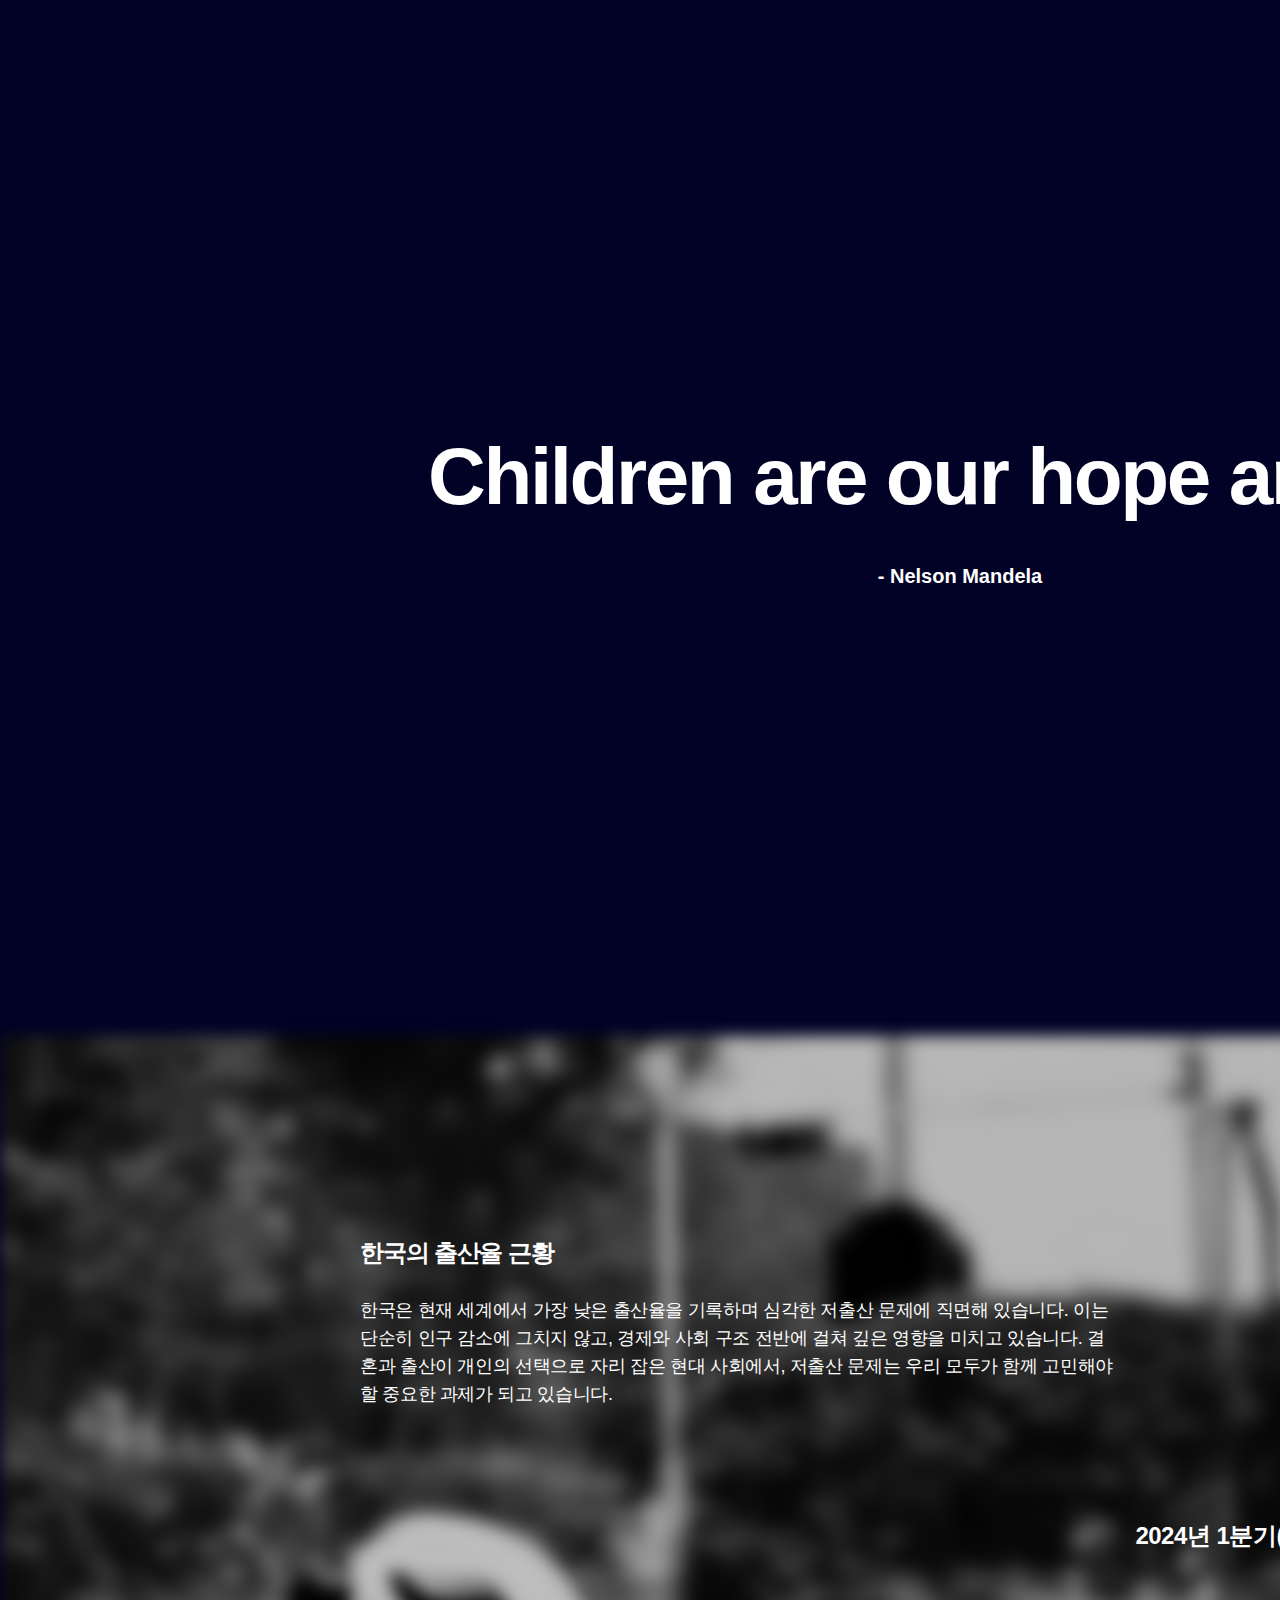
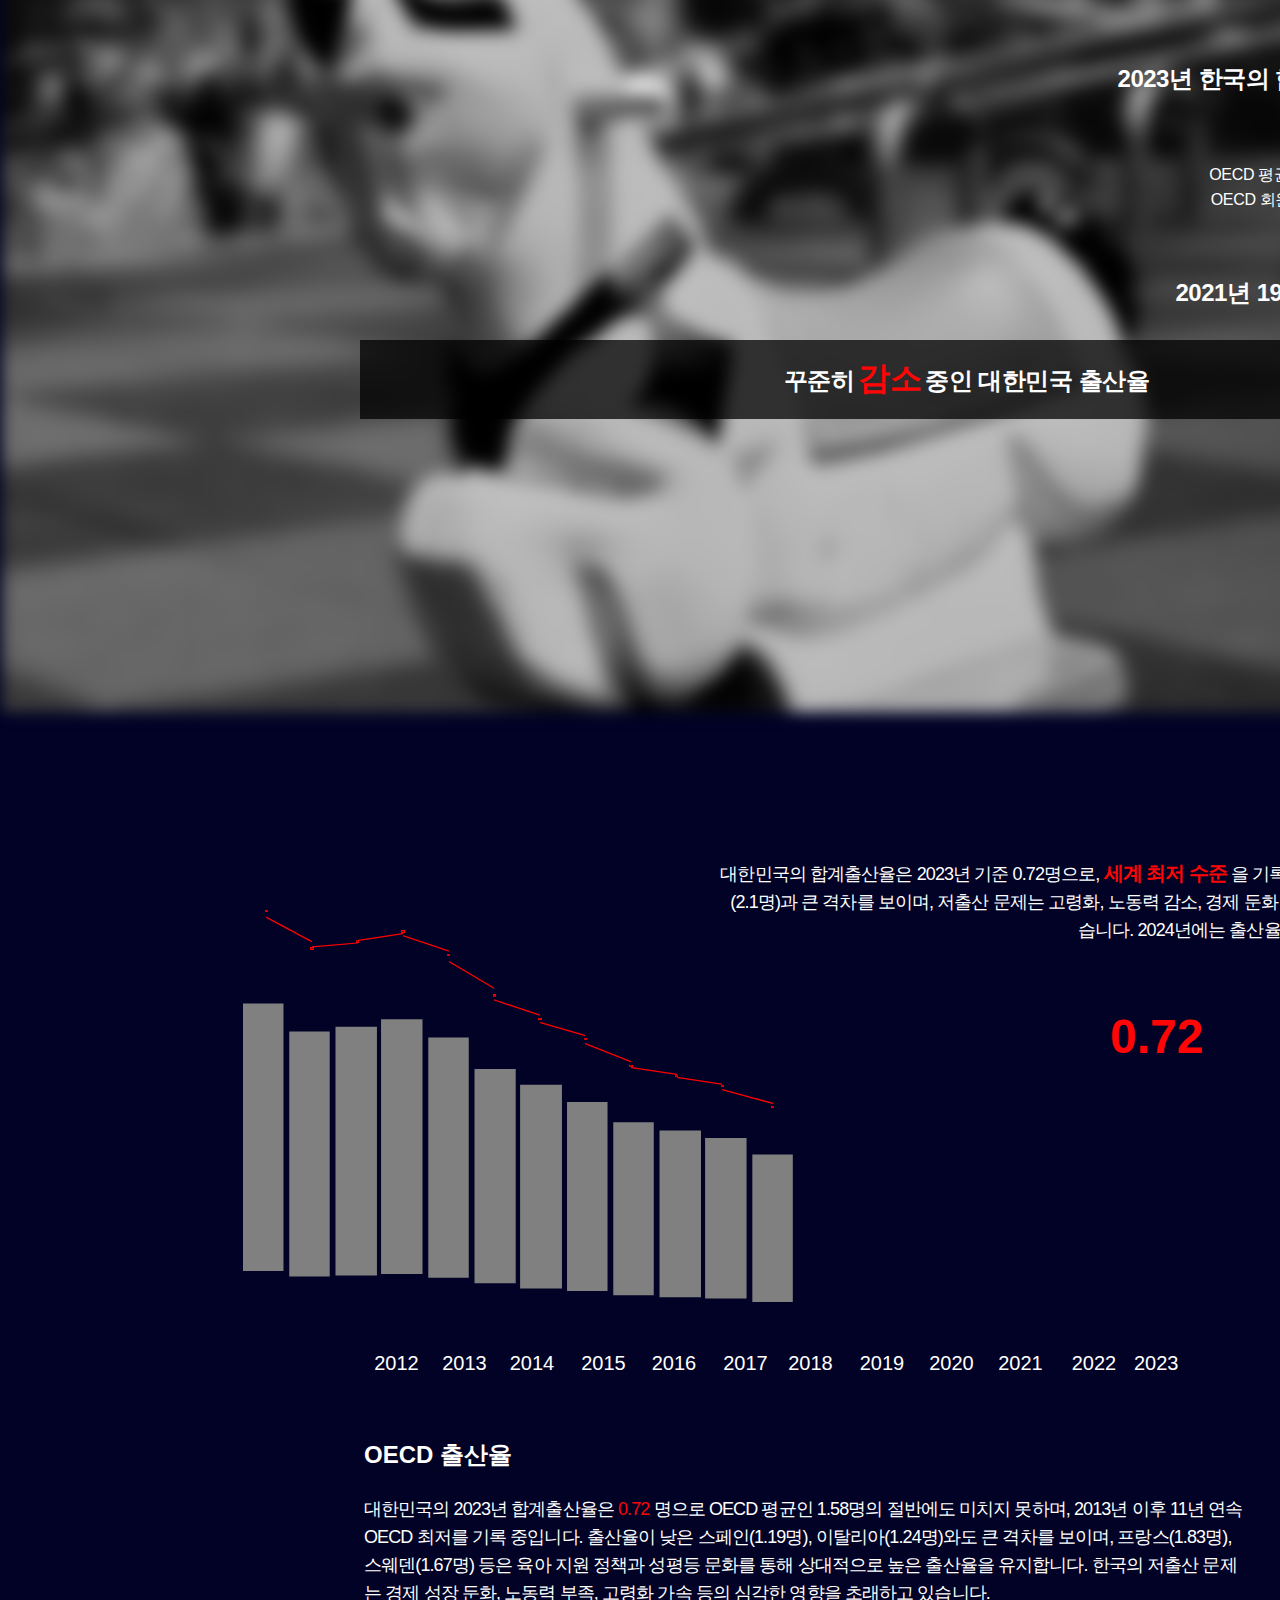
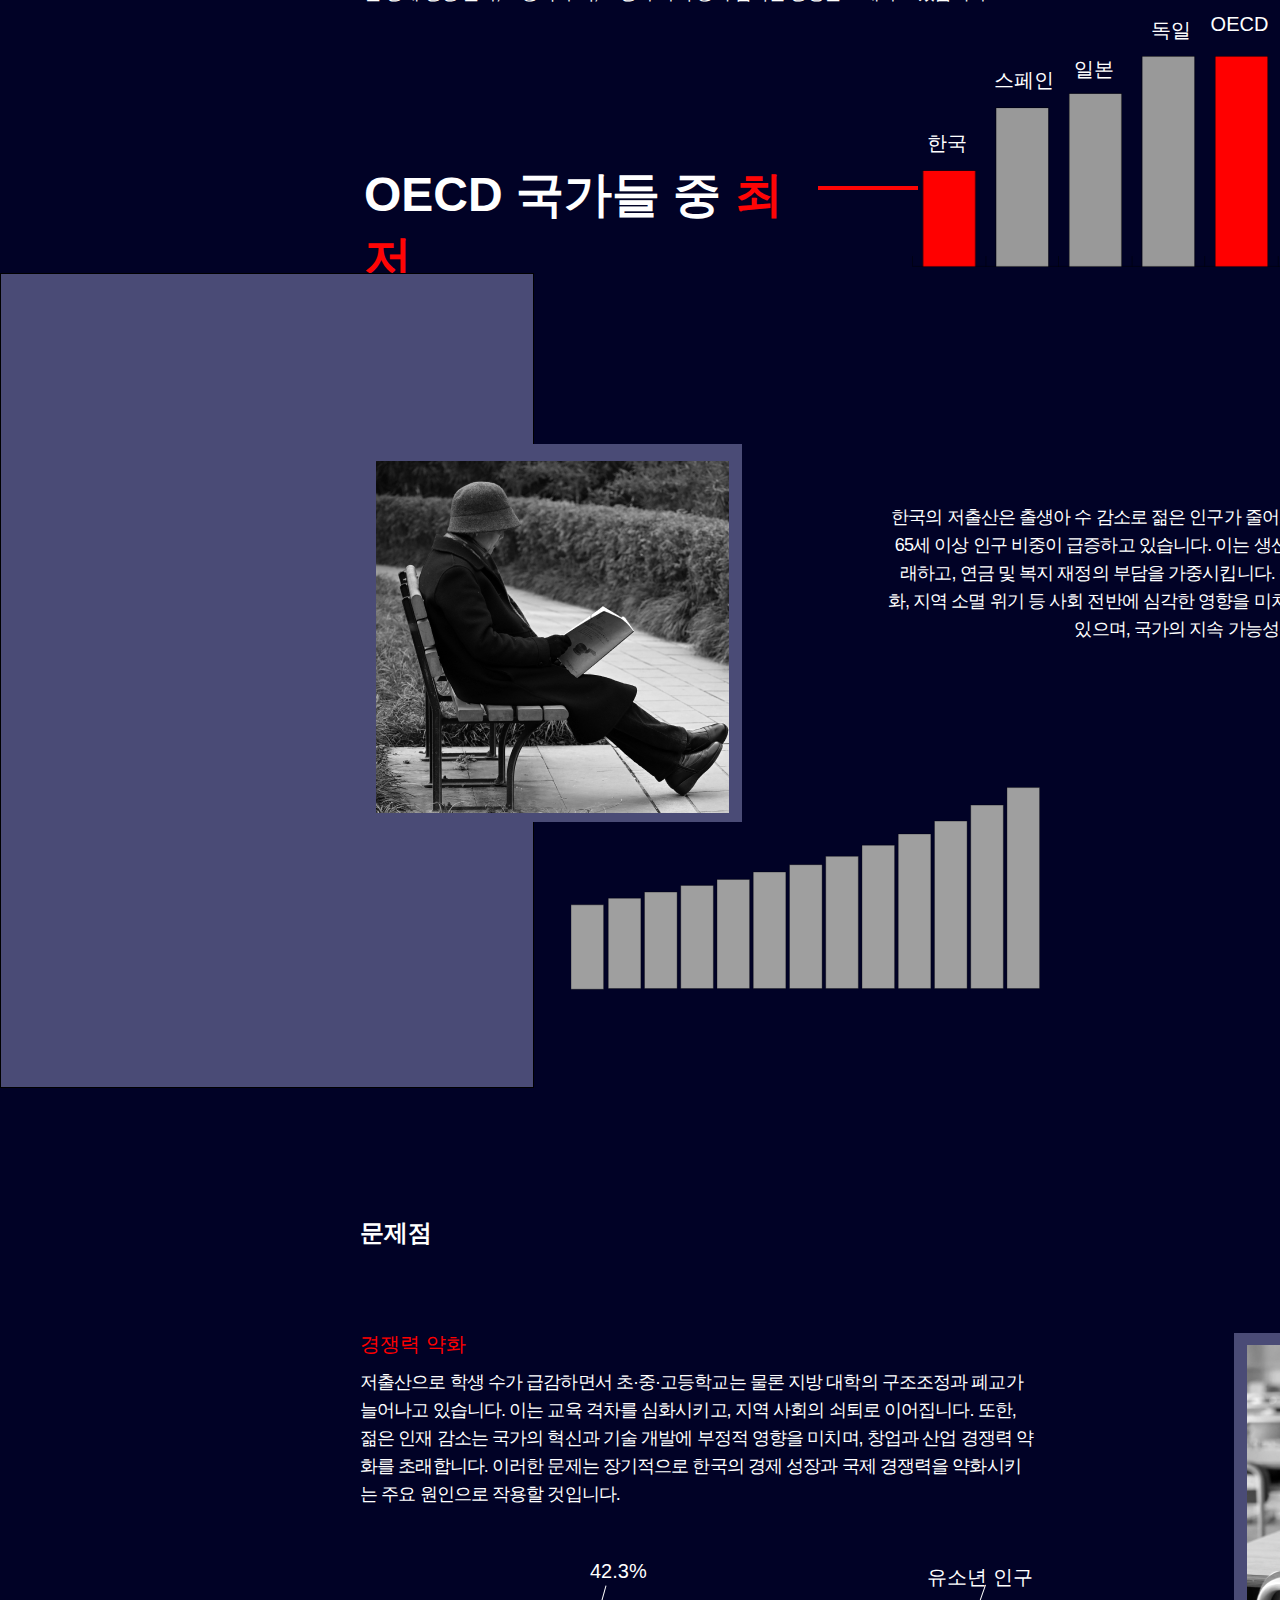
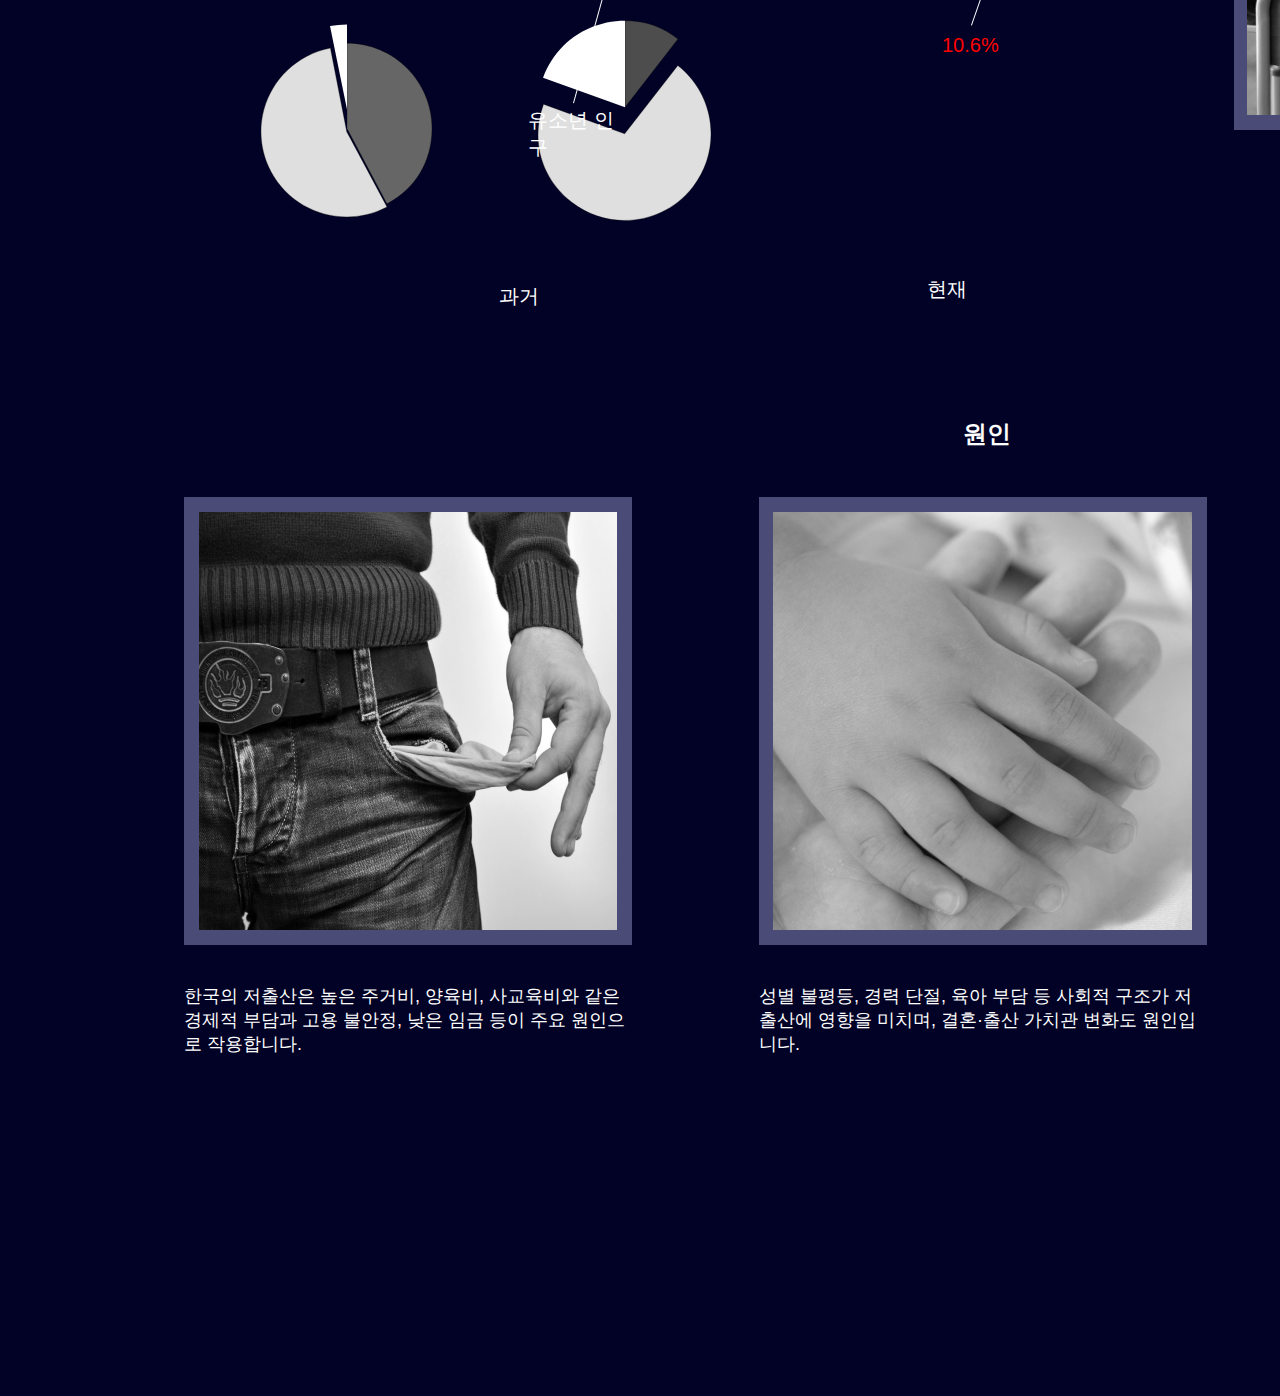
<file: index.html>
<!DOCTYPE html>
<html lang="en">
<head>
  <meta charset="UTF-8">
  <meta http-equiv="X-UA-Compatible" content="IE=edge">
  <meta name="viewport" content="width=device-width, initial-scale=1.0">
  <link rel="stylesheet" href="./vars.css">
  <link rel="stylesheet" href="./style.css">
  
  
  <style>
   a,
   button,
   input,
   select,
   h1,
   h2,
   h3,
   h4,
   h5,
   * {
       box-sizing: border-box;
       margin: 0;
       padding: 0;
       border: none;
       text-decoration: none;
       background: none;
   
       -webkit-font-smoothing: antialiased;
   }
   
   menu, ol, ul {
       list-style-type: none;
       margin: 0;
       padding: 0;
   }
   </style>
  <title>Document</title>
</head>
<body>
  <div class="frame-2">
    <div class="rectangle-50"></div>
    <div class="line-3"></div>
    <div class="rectangle-54"></div>
    <div class="oecd">OECD 출산율</div>
    <div class="_2023-0-72-oecd-1-58-2013-11-oecd-1-19-1-24-1-83-1-67">
      <span>
        <span class="_2023-0-72-oecd-1-58-2013-11-oecd-1-19-1-24-1-83-1-67-span">
          대한민국의 2023년 합계출산율은
        </span>
        <span class="_2023-0-72-oecd-1-58-2013-11-oecd-1-19-1-24-1-83-1-67-span2">
          0.72
        </span>
        <span class="_2023-0-72-oecd-1-58-2013-11-oecd-1-19-1-24-1-83-1-67-span3">
          명으로 OECD 평균인 1.58명의 절반에도 미치지 못하며, 2013년 이후 11년
          연속 OECD 최저를 기록 중입니다. 출산율이 낮은 스페인(1.19명),
          이탈리아(1.24명)와도 큰 격차를 보이며, 프랑스(1.83명), 스웨덴(1.67명)
          등은 육아 지원 정책과 성평등 문화를 통해 상대적으로 높은 출산율을
          유지합니다. 한국의 저출산 문제는 경제 성장 둔화, 노동력 부족, 고령화
          가속 등의 심각한 영향을 초래하고 있습니다.
        </span>
      </span>
    </div>
    <img class="_8-3" src="_8-30.png" />
    <img class="_8-32" src="_8-31.png" />
    <img class="_8-33" src="_8-32.png" />
    <div class="div">원인</div>
    <div class="div2">
      성별 불평등, 경력 단절, 육아 부담 등 사회적 구조가 저출산에 영향을 미치며,
      결혼·출산 가치관 변화도 원인입니다.
    </div>
    <div class="div3">
      출산 장려 정책은 단기적 효과에 그치며, 국공립 보육 시설 부족, 낮은 육아휴직
      수당 등으로 부모 부담을 충분히 줄이지 못합니다
    </div>
    <div class="div4">
      한국의 저출산은 높은 주거비, 양육비, 사교육비와 같은 경제적 부담과 고용
      불안정, 낮은 임금 등이 주요 원인으로 작용합니다.
    </div>
    <div class="rectangle-49"></div>
    <div class="rectangle-492"></div>
    <div class="rectangle-493"></div>
    <img class="_40" src="_400.png" />
    <img class="_50" src="_500.png" />
    <img class="_6" src="_60.png" />
    <div class="children-are-our-hope-and-joy">Children are our hope and joy</div>
    <div class="nelson-mandela">- Nelson Mandela</div>
    <img class="_10" src="_100.png" />
    <div class="div5">한국의 출산율 근황</div>
    <div class="div6">
      한국은 현재 세계에서 가장 낮은 출산율을 기록하며 심각한 저출산 문제에 직면해
      있습니다. 이는 단순히 인구 감소에 그치지 않고, 경제와 사회 구조 전반에 걸쳐
      깊은 영향을 미치고 있습니다. 결혼과 출산이 개인의 선택으로 자리 잡은 현대
      사회에서, 저출산 문제는 우리 모두가 함께 고민해야 할 중요한 과제가 되고
      있습니다.
    </div>
    <div class="_2024-1-1-3-0-76-1-2023-0-72-oecd-oecd-1-58-oecd-1-2021-198-198">
      <span>
        <span
          class="_2024-1-1-3-0-76-1-2023-0-72-oecd-oecd-1-58-oecd-1-2021-198-198-span"
        >
          2024년 1분기(1~3월) 합계출산율
        </span>
        <span
          class="_2024-1-1-3-0-76-1-2023-0-72-oecd-oecd-1-58-oecd-1-2021-198-198-span2"
        >
          0.76
        </span>
        <span
          class="_2024-1-1-3-0-76-1-2023-0-72-oecd-oecd-1-58-oecd-1-2021-198-198-span3"
        >
          명
          <br />
        </span>
        <span
          class="_2024-1-1-3-0-76-1-2023-0-72-oecd-oecd-1-58-oecd-1-2021-198-198-span4"
        >
          1분기 기준 역대 최저치
          <br />
        </span>
        <span
          class="_2024-1-1-3-0-76-1-2023-0-72-oecd-oecd-1-58-oecd-1-2021-198-198-span5"
        >
          <br />
        </span>
        <span
          class="_2024-1-1-3-0-76-1-2023-0-72-oecd-oecd-1-58-oecd-1-2021-198-198-span6"
        >
          2023년 한국의 합계출산율은
        </span>
        <span
          class="_2024-1-1-3-0-76-1-2023-0-72-oecd-oecd-1-58-oecd-1-2021-198-198-span7"
        >
          0.72
        </span>
        <span
          class="_2024-1-1-3-0-76-1-2023-0-72-oecd-oecd-1-58-oecd-1-2021-198-198-span8"
        >
          명
        </span>
        <span
          class="_2024-1-1-3-0-76-1-2023-0-72-oecd-oecd-1-58-oecd-1-2021-198-198-span9"
        >
          으로
          <br />
        </span>
        <span
          class="_2024-1-1-3-0-76-1-2023-0-72-oecd-oecd-1-58-oecd-1-2021-198-198-span10"
        >
          OECD 회원국 중 최하위
          <br />
          OECD 평균인 1.58명의 절반에도 못 미치는 수치
          <br />
          OECD 회원국 중 합계출산율이 1명이 채 안 되는
          <br />
          유일한 국가
          <br />
        </span>
        <span
          class="_2024-1-1-3-0-76-1-2023-0-72-oecd-oecd-1-58-oecd-1-2021-198-198-span11"
        >
          <br />
        </span>
        <span
          class="_2024-1-1-3-0-76-1-2023-0-72-oecd-oecd-1-58-oecd-1-2021-198-198-span12"
        >
          2021년 198개국 중 꼴찌인 
        </span>
        <span
          class="_2024-1-1-3-0-76-1-2023-0-72-oecd-oecd-1-58-oecd-1-2021-198-198-span13"
        >
          198위
          <br />
        </span>
        <span
          class="_2024-1-1-3-0-76-1-2023-0-72-oecd-oecd-1-58-oecd-1-2021-198-198-span14"
        >
          <br />
        </span>
      </span>
    </div>
    <div class="group-3">
      <div class="rectangle-52"></div>
      <div class="div7">
        <span>
          <span class="div-7-span">꾸준히</span>
          <span class="div-7-span2">감소</span>
          <span class="div-7-span3">중인 대한민국 출산율</span>
        </span>
      </div>
    </div>
    <div class="div8">합계 출산율</div>
    <div class="_2023-0-72-2-1-2024-0-68">
      <span>
        <span class="_2023-0-72-2-1-2024-0-68-span">
          대한민국의 합계출산율은 2023년 기준 0.72명으로,
        </span>
        <span class="_2023-0-72-2-1-2024-0-68-span2"></span>
        <span class="_2023-0-72-2-1-2024-0-68-span3">세계 최저 수준</span>
        <span class="_2023-0-72-2-1-2024-0-68-span4">
          을 기록합니다. 인구를 유지하는 대체출산율(2.1명)과 큰 격차를 보이며,
          저출산 문제는 고령화, 노동력 감소, 경제 둔화 등의 심각한 사회적 영향을
          미치고 있습니다. 2024년에는 출산율이 0.68명 으로 더 하락할 전망입니다.
        </span>
      </span>
    </div>
    <div class="_0-72">0.72</div>
    <img class="vector" src="vector0.svg" />
    <img class="vector2" src="vector1.svg" />
    <img class="vector3" src="vector2.svg" />
    <img class="vector4" src="vector3.svg" />
    <img class="vector5" src="vector4.svg" />
    <img class="vector6" src="vector5.svg" />
    <img class="vector7" src="vector6.svg" />
    <img class="vector8" src="vector7.svg" />
    <img class="vector9" src="vector8.svg" />
    <img class="vector10" src="vector9.svg" />
    <img class="vector11" src="vector10.svg" />
    <img class="vector12" src="vector11.svg" />
    <div class="_2023">2023</div>
    <div class="_2022">2022</div>
    <div class="_2021">2021</div>
    <div class="_2020">2020</div>
    <div class="_2019">2019</div>
    <div class="_2016">2016</div>
    <div class="_2015">2015</div>
    <div class="_2014">2014</div>
    <div class="_2013">2013</div>
    <div class="_2012">2012</div>
    <div class="_2017">2017</div>
    <div class="_2018">2018</div>
    <img class="vector13" src="vector12.svg" />
    <img class="vector14" src="vector13.svg" />
    <img class="vector15" src="vector14.svg" />
    <img class="vector16" src="vector15.svg" />
    <img class="vector17" src="vector16.svg" />
    <img class="vector18" src="vector17.svg" />
    <img class="vector19" src="vector18.svg" />
    <img class="vector20" src="vector19.svg" />
    <img class="vector21" src="vector20.svg" />
    <img class="vector22" src="vector21.svg" />
    <img class="vector23" src="vector22.svg" />
    <img class="vector24" src="vector23.svg" />
    <img class="vector25" src="vector24.svg" />
    <img class="vector26" src="vector25.svg" />
    <img class="vector27" src="vector26.svg" />
    <img class="vector28" src="vector27.svg" />
    <img class="vector29" src="vector28.svg" />
    <img class="vector30" src="vector29.svg" />
    <img class="vector31" src="vector30.svg" />
    <img class="vector32" src="vector31.svg" />
    <img class="vector33" src="vector32.svg" />
    <img class="vector34" src="vector33.svg" />
    <img class="vector35" src="vector34.svg" />
    <div class="div9">프랑스</div>
    <div class="div10">호주</div>
    <div class="oecd2">OECD</div>
    <div class="div11">독일</div>
    <div class="div12">일본</div>
    <div class="div13">스페인</div>
    <div class="div14">한국</div>
    <div class="div15">미국</div>
    <div class="oecd3">
      <span>
        <span class="oecd-3-span">OECD 국가들 중</span>
        <span class="oecd-3-span2">최저</span>
      </span>
    </div>
    <div class="line-6"></div>
    <div class="div16">이스라엘</div>
    <img class="image" src="image0.png" />
    <img class="arrow-1" src="arrow-10.svg" />
    <img class="group-12" src="group-120.svg" />
    <div class="_181-2">181.2</div>
    <div class="_19-2">전체 인구의 19.2%</div>
    <div class="_2024">2024 고령화 지수</div>
    <div class="div17">문제점</div>
    <div class="div18">고령화</div>
    <div class="_65">
      <span>
        <span class="_65-span">
          한국의 저출산은 출생아 수 감소로 젊은 인구가 줄어드는 동시에, 기존
          인구가 고령화되며 65세 이상 인구 비중이 급증하고 있습니다. 이는 생산
          가능 인구 감소로
        </span>
        <span class="_65-span2">노동력 부족</span>
        <span class="_65-span3">
          을 초래하고, 연금 및 복지 재정의 부담을 가중시킵니다. 특히 저출산과
          고령화는 경제 성장 둔화, 지역 소멸 위기 등 사회 전반에 심각한 영향을
          미치고 있습니다. 이 두 문제는 서로 얽혀 있으며, 국가의 지속 가능성을
          위협하는 중대한 과제로 꼽힙니다.
        </span>
      </span>
    </div>
    <div class="rectangle-542"></div>
    <div class="rectangle-55"></div>
    <img class="_20" src="_200.png" />
    <img class="rectangle-46" src="rectangle-460.svg" />
    <div class="div19">문제점</div>
    <div class="div20">경쟁력 약화</div>
    <div class="div21">
      저출산으로 학생 수가 급감하면서 초·중·고등학교는 물론 지방 대학의 구조조정과
      폐교가 늘어나고 있습니다. 이는 교육 격차를 심화시키고, 지역 사회의 쇠퇴로
      이어집니다. 또한, 젊은 인재 감소는 국가의 혁신과 기술 개발에 부정적 영향을
      미치며, 창업과 산업 경쟁력 약화를 초래합니다. 이러한 문제는 장기적으로
      한국의 경제 성장과 국제 경쟁력을 약화시키는 주요 원인으로 작용할 것입니다.
    </div>
    <div class="group-5">
      <div class="rectangle-47"></div>
      <img class="_8-2" src="_8-20.png" />
    </div>
    <div class="div22">현재</div>
    <img class="vector36" src="vector35.svg" />
    <img class="vector37" src="vector36.svg" />
    <img class="vector38" src="vector37.svg" />
    <div class="_10-6">10.6%</div>
    <div class="line-5"></div>
    <div class="div23">유소년 인구</div>
    <div class="div24">과거</div>
    <img class="vector39" src="vector38.svg" />
    <img class="vector40" src="vector39.svg" />
    <img class="vector41" src="vector40.svg" />
    <div class="div25">유소년 인구</div>
    <div class="_42-3">42.3%</div>
    <div class="line-4"></div>
    <img class="_30" src="_300.png" />
  </div>
  
</body>
</html>
</file>
<file: vars.css>
/* Figma Styles of your File */
:root {
  /* Colors */
  /* Fonts */
  /* Effects */
}
</file>
<file: style.css>
.frame-2,
.frame-2 * {
  box-sizing: border-box;
}
.frame-2 {
  height: 6196px;
  position: relative;
  overflow: hidden;
}
.rectangle-50 {
  background: #010226;
  width: 1920px;
  height: 6196px;
  position: absolute;
  left: 0px;
  top: 0px;
}
.line-3 {
  margin-top: -1px;
  border-style: solid;
  border-color: #ff0505;
  border-width: 1px 0 0 0;
  width: 30.02px;
  height: 0px;
  position: absolute;
  left: 1541px;
  top: 3907px;
  transform-origin: 0 0;
  transform: rotate(91.909deg) scale(1, 1);
}
.rectangle-54 {
  background: #ffffff;
  border-style: solid;
  border-color: #000000;
  border-width: 1px;
  width: 534px;
  height: 815px;
  position: absolute;
  left: 0px;
  top: 3473px;
}
.oecd {
  color: #ffffff;
  text-align: left;
  font-family: "Roboto-Bold", sans-serif;
  font-size: 24px;
  font-weight: 700;
  position: absolute;
  left: 364px;
  top: 3039px;
  width: 573px;
  height: 114px;
}
._2023-0-72-oecd-1-58-2013-11-oecd-1-19-1-24-1-83-1-67 {
  text-align: left;
  font-family: "Roboto-Medium", sans-serif;
  font-size: 18px;
  line-height: 155%;
  letter-spacing: -0.05em;
  font-weight: 500;
  position: absolute;
  left: 364px;
  top: 3096px;
  width: 881px;
  height: 112px;
}
._2023-0-72-oecd-1-58-2013-11-oecd-1-19-1-24-1-83-1-67-span {
  color: #ffffff;
  font-family: "Roboto-Medium", sans-serif;
  font-size: 18px;
  line-height: 155%;
  letter-spacing: -0.05em;
  font-weight: 500;
}
._2023-0-72-oecd-1-58-2013-11-oecd-1-19-1-24-1-83-1-67-span2 {
  color: #ff0505;
  font-family: "Roboto-Medium", sans-serif;
  font-size: 18px;
  line-height: 155%;
  letter-spacing: -0.05em;
  font-weight: 500;
}
._2023-0-72-oecd-1-58-2013-11-oecd-1-19-1-24-1-83-1-67-span3 {
  color: #ffffff;
  font-family: "Roboto-Medium", sans-serif;
  font-size: 18px;
  line-height: 155%;
  letter-spacing: -0.05em;
  font-weight: 500;
}
._8-3 {
  width: 418.3px;
  height: 418.3px;
  position: absolute;
  left: 198.85px;
  top: 5311.85px;
  object-fit: cover;
}
._8-32 {
  width: 418.3px;
  height: 418.3px;
  position: absolute;
  left: 773.85px;
  top: 5311.85px;
  object-fit: cover;
}
._8-33 {
  width: 425.77px;
  height: 425.77px;
  position: absolute;
  left: 1348.12px;
  top: 5312.12px;
  object-fit: cover;
}
.div {
  color: #ffffff;
  text-align: center;
  font-family: "Roboto-Bold", sans-serif;
  font-size: 24px;
  font-weight: 700;
  position: absolute;
  left: 851px;
  top: 5218px;
  width: 272px;
  height: 114px;
}
.div2 {
  color: #ffffff;
  text-align: justified;
  font-family: "Roboto-Medium", sans-serif;
  font-size: 18px;
  font-weight: 500;
  position: absolute;
  left: 759px;
  top: 5784px;
  width: 448px;
  height: 414px;
}
.div3 {
  color: #ffffff;
  text-align: justified;
  font-family: "Roboto-Medium", sans-serif;
  font-size: 18px;
  font-weight: 500;
  position: absolute;
  left: 1337px;
  top: 5784px;
  width: 448px;
  height: 414px;
}
.div4 {
  color: #ffffff;
  text-align: justified;
  font-family: "Roboto-Medium", sans-serif;
  font-size: 18px;
  font-weight: 500;
  position: absolute;
  left: 184px;
  top: 5784px;
  width: 448px;
  height: 414px;
}
.rectangle-49 {
  background: #4a4b76;
  width: 448px;
  height: 448px;
  position: absolute;
  left: 184px;
  top: 5297px;
}
.rectangle-492 {
  background: #4a4b76;
  width: 448px;
  height: 448px;
  position: absolute;
  left: 759px;
  top: 5297px;
}
.rectangle-493 {
  background: #4a4b76;
  width: 456px;
  height: 456px;
  position: absolute;
  left: 1333px;
  top: 5297px;
}
._40 {
  width: 418px;
  height: 418px;
  position: absolute;
  left: 199px;
  top: 5312px;
  object-fit: cover;
}
._50 {
  width: 419px;
  height: 418px;
  position: absolute;
  left: 773px;
  top: 5312px;
  object-fit: cover;
}
._6 {
  width: 427px;
  height: 426px;
  position: absolute;
  left: 1347px;
  top: 5312px;
  object-fit: cover;
}
.children-are-our-hope-and-joy {
  color: #ffffff;
  text-align: center;
  font-family: "Roboto-ExtraBold", sans-serif;
  font-size: 80px;
  letter-spacing: -0.03em;
  font-weight: 800;
  position: absolute;
  left: 200px;
  top: 431px;
  width: 1520px;
  height: 94px;
}
.nelson-mandela {
  color: #ffffff;
  text-align: center;
  font-family: "Roboto-ExtraBold", sans-serif;
  font-size: 20px;
  font-weight: 800;
  position: absolute;
  left: 200px;
  top: 565px;
  width: 1520px;
  height: 94px;
}
.group-13 {
  position: absolute;
  inset: 0;
}
._10 {
  width: 1920px;
  height: 1280px;
  position: absolute;
  left: 0px;
  top: 1034px;
  box-shadow: inset 0px 4px 4px 627px rgba(0, 0, 0, 0.25);
  filter: blur(6.65px);
  object-fit: cover;
}
.div5 {
  color: #ffffff;
  text-align: left;
  font-family: "Roboto-Black", sans-serif;
  font-size: 24px;
  letter-spacing: -0.05em;
  font-weight: 900;
  position: absolute;
  left: 360px;
  top: 1237px;
  width: 821px;
  height: 41px;
}
.div6 {
  color: #ffffff;
  text-align: justified;
  font-family: "Roboto-Medium", sans-serif;
  font-size: 18px;
  line-height: 155%;
  letter-spacing: -0.02em;
  font-weight: 500;
  position: absolute;
  left: 360px;
  top: 1297px;
  width: 757px;
  height: 112px;
}
._2024-1-1-3-0-76-1-2023-0-72-oecd-oecd-1-58-oecd-1-2021-198-198 {
  text-align: right;
  position: absolute;
  left: 1113px;
  top: 1509px;
  width: 431px;
  height: 331px;
}
._2024-1-1-3-0-76-1-2023-0-72-oecd-oecd-1-58-oecd-1-2021-198-198-span {
  color: #ffffff;
  font-family: "Roboto-Bold", sans-serif;
  font-size: 24px;
  line-height: 155%;
  letter-spacing: -0.02em;
  font-weight: 700;
}
._2024-1-1-3-0-76-1-2023-0-72-oecd-oecd-1-58-oecd-1-2021-198-198-span2 {
  color: #ff0505;
  font-family: "Roboto-Bold", sans-serif;
  font-size: 32px;
  line-height: 155%;
  letter-spacing: -0.02em;
  font-weight: 700;
}
._2024-1-1-3-0-76-1-2023-0-72-oecd-oecd-1-58-oecd-1-2021-198-198-span3 {
  color: #ff0505;
  font-family: "Roboto-Bold", sans-serif;
  font-size: 24px;
  line-height: 155%;
  letter-spacing: -0.02em;
  font-weight: 700;
}
._2024-1-1-3-0-76-1-2023-0-72-oecd-oecd-1-58-oecd-1-2021-198-198-span4 {
  color: #ffffff;
  font-family: "Roboto-Medium", sans-serif;
  font-size: 18px;
  line-height: 155%;
  letter-spacing: -0.02em;
  font-weight: 500;
}
._2024-1-1-3-0-76-1-2023-0-72-oecd-oecd-1-58-oecd-1-2021-198-198-span5 {
  color: #ffffff;
  font-family: "Roboto-Bold", sans-serif;
  font-size: 18px;
  line-height: 155%;
  letter-spacing: -0.02em;
  font-weight: 700;
}
._2024-1-1-3-0-76-1-2023-0-72-oecd-oecd-1-58-oecd-1-2021-198-198-span6 {
  color: #ffffff;
  font-family: "Roboto-Bold", sans-serif;
  font-size: 24px;
  line-height: 155%;
  letter-spacing: -0.02em;
  font-weight: 700;
}
._2024-1-1-3-0-76-1-2023-0-72-oecd-oecd-1-58-oecd-1-2021-198-198-span7 {
  color: #ff0505;
  font-family: "Roboto-Bold", sans-serif;
  font-size: 32px;
  line-height: 155%;
  letter-spacing: -0.02em;
  font-weight: 700;
}
._2024-1-1-3-0-76-1-2023-0-72-oecd-oecd-1-58-oecd-1-2021-198-198-span8 {
  color: #ff0505;
  font-family: "Roboto-Bold", sans-serif;
  font-size: 24px;
  line-height: 155%;
  letter-spacing: -0.02em;
  font-weight: 700;
}
._2024-1-1-3-0-76-1-2023-0-72-oecd-oecd-1-58-oecd-1-2021-198-198-span9 {
  color: #ffffff;
  font-family: "Roboto-Bold", sans-serif;
  font-size: 24px;
  line-height: 155%;
  letter-spacing: -0.02em;
  font-weight: 700;
}
._2024-1-1-3-0-76-1-2023-0-72-oecd-oecd-1-58-oecd-1-2021-198-198-span10 {
  color: #ffffff;
  font-family: "Roboto-Medium", sans-serif;
  font-size: 16px;
  line-height: 155%;
  letter-spacing: -0.02em;
  font-weight: 500;
}
._2024-1-1-3-0-76-1-2023-0-72-oecd-oecd-1-58-oecd-1-2021-198-198-span11 {
  color: #ffffff;
  font-family: "Roboto-Bold", sans-serif;
  font-size: 18px;
  line-height: 155%;
  letter-spacing: -0.02em;
  font-weight: 700;
}
._2024-1-1-3-0-76-1-2023-0-72-oecd-oecd-1-58-oecd-1-2021-198-198-span12 {
  color: #ffffff;
  font-family: "Roboto-Bold", sans-serif;
  font-size: 24px;
  line-height: 155%;
  letter-spacing: -0.02em;
  font-weight: 700;
}
._2024-1-1-3-0-76-1-2023-0-72-oecd-oecd-1-58-oecd-1-2021-198-198-span13 {
  color: #ff0505;
  font-family: "Roboto-Bold", sans-serif;
  font-size: 32px;
  line-height: 155%;
  letter-spacing: -0.02em;
  font-weight: 700;
}
._2024-1-1-3-0-76-1-2023-0-72-oecd-oecd-1-58-oecd-1-2021-198-198-span14 {
  color: #ffffff;
  font-family: "Roboto-Bold", sans-serif;
  font-size: 18px;
  line-height: 155%;
  letter-spacing: -0.02em;
  font-weight: 700;
}
.group-3 {
  width: 1191px;
  height: 79px;
  position: static;
}
.rectangle-52 {
  background: #000000;
  opacity: 0.74;
  width: 1191px;
  height: 79px;
  position: absolute;
  left: 360px;
  top: 1940px;
}
.div7 {
  text-align: center;
  position: absolute;
  left: 481px;
  top: 1954px;
  width: 971px;
  height: 37px;
}
.div-7-span {
  color: #ffffff;
  font-family: "Roboto-Bold", sans-serif;
  font-size: 24px;
  line-height: 155%;
  letter-spacing: -0.02em;
  font-weight: 700;
}
.div-7-span2 {
  color: #ff0505;
  font-family: "Roboto-Bold", sans-serif;
  font-size: 32px;
  line-height: 155%;
  letter-spacing: -0.02em;
  font-weight: 700;
}
.div-7-span3 {
  color: #ffffff;
  font-family: "Roboto-Bold", sans-serif;
  font-size: 24px;
  line-height: 155%;
  letter-spacing: -0.02em;
  font-weight: 700;
}
.div8 {
  color: #ffffff;
  text-align: right;
  font-family: "Roboto-Bold", sans-serif;
  font-size: 24px;
  font-weight: 700;
  position: absolute;
  left: 1040px;
  top: 2410px;
  width: 519px;
  height: 81px;
}
._2023-0-72-2-1-2024-0-68 {
  text-align: right;
  position: absolute;
  left: 719px;
  top: 2458px;
  width: 840px;
  height: 105px;
}
._2023-0-72-2-1-2024-0-68-span {
  color: #ffffff;
  font-family: "Roboto-Medium", sans-serif;
  font-size: 18px;
  line-height: 155%;
  letter-spacing: -0.05em;
  font-weight: 500;
}
._2023-0-72-2-1-2024-0-68-span2 {
  color: #ffffff;
  font-family: "Roboto-Bold", sans-serif;
  font-size: 20px;
  line-height: 155%;
  letter-spacing: -0.05em;
  font-weight: 700;
}
._2023-0-72-2-1-2024-0-68-span3 {
  color: #ff0505;
  font-family: "Roboto-Bold", sans-serif;
  font-size: 20px;
  line-height: 155%;
  letter-spacing: -0.05em;
  font-weight: 700;
}
._2023-0-72-2-1-2024-0-68-span4 {
  color: #ffffff;
  font-family: "Roboto-Medium", sans-serif;
  font-size: 18px;
  line-height: 155%;
  letter-spacing: -0.05em;
  font-weight: 500;
}
._0-72 {
  color: #ff0505;
  text-align: left;
  font-family: "Roboto-ExtraBold", sans-serif;
  font-size: 48px;
  font-weight: 800;
  position: absolute;
  left: 1110px;
  top: 2609px;
  width: 102px;
  height: 44px;
}
.vector {
  width: 3.24%;
  height: 3.62%;
  position: absolute;
  right: 38.04%;
  left: 58.72%;
  bottom: 52.55%;
  top: 43.83%;
  overflow: visible;
}
.vector2 {
  width: 3.24%;
  height: 3.94%;
  position: absolute;
  right: 41.65%;
  left: 55.11%;
  bottom: 52.55%;
  top: 43.51%;
  overflow: visible;
}
.vector3 {
  width: 3.24%;
  height: 4.08%;
  position: absolute;
  right: 45.26%;
  left: 51.5%;
  bottom: 52.55%;
  top: 43.37%;
  overflow: visible;
}
.vector4 {
  width: 3.24%;
  height: 4.24%;
  position: absolute;
  right: 48.87%;
  left: 47.89%;
  bottom: 52.55%;
  top: 43.21%;
  overflow: visible;
}
.vector5 {
  width: 3.24%;
  height: 4.63%;
  position: absolute;
  right: 52.49%;
  left: 44.27%;
  bottom: 52.55%;
  top: 42.82%;
  overflow: visible;
}
.vector6 {
  width: 3.27%;
  height: 4.95%;
  position: absolute;
  right: 56.1%;
  left: 40.63%;
  bottom: 52.55%;
  top: 42.5%;
  overflow: visible;
}
.vector7 {
  width: 3.27%;
  height: 5.29%;
  position: absolute;
  right: 59.71%;
  left: 37.02%;
  bottom: 52.55%;
  top: 42.16%;
  overflow: visible;
}
.vector8 {
  width: 3.24%;
  height: 5.89%;
  position: absolute;
  right: 63.35%;
  left: 33.41%;
  bottom: 52.55%;
  top: 41.56%;
  overflow: visible;
}
.vector9 {
  width: 3.24%;
  height: 6.25%;
  position: absolute;
  right: 66.96%;
  left: 29.8%;
  bottom: 52.55%;
  top: 41.2%;
  overflow: visible;
}
.vector10 {
  width: 3.24%;
  height: 6.1%;
  position: absolute;
  right: 70.58%;
  left: 26.18%;
  bottom: 52.55%;
  top: 41.35%;
  overflow: visible;
}
.vector11 {
  width: 3.24%;
  height: 6%;
  position: absolute;
  right: 74.19%;
  left: 22.57%;
  bottom: 52.55%;
  top: 41.45%;
  overflow: visible;
}
.vector12 {
  width: 3.24%;
  height: 6.55%;
  position: absolute;
  right: 77.8%;
  left: 18.96%;
  bottom: 52.55%;
  top: 40.9%;
  overflow: visible;
}
._2023 {
  color: #ffffff;
  text-align: left;
  font-family: "Roboto-Medium", sans-serif;
  font-size: 20px;
  font-weight: 500;
  position: absolute;
  left: 1134px;
  top: 2952px;
  width: 49px;
  height: 38px;
}
._2022 {
  color: #ffffff;
  text-align: center;
  font-family: "Roboto-Medium", sans-serif;
  font-size: 20px;
  font-weight: 500;
  position: absolute;
  left: 1070px;
  top: 2952px;
  width: 48px;
  height: 38px;
}
._2021 {
  color: #ffffff;
  text-align: center;
  font-family: "Roboto-Medium", sans-serif;
  font-size: 20px;
  font-weight: 500;
  position: absolute;
  left: 996px;
  top: 2952px;
  width: 49px;
  height: 38px;
}
._2020 {
  color: #ffffff;
  text-align: center;
  font-family: "Roboto-Medium", sans-serif;
  font-size: 20px;
  font-weight: 500;
  position: absolute;
  left: 927px;
  top: 2952px;
  width: 49px;
  height: 38px;
}
._2019 {
  color: #ffffff;
  text-align: center;
  font-family: "Roboto-Medium", sans-serif;
  font-size: 20px;
  font-weight: 500;
  position: absolute;
  left: 858px;
  top: 2952px;
  width: 48px;
  height: 38px;
}
._2016 {
  color: #ffffff;
  text-align: center;
  font-family: "Roboto-Medium", sans-serif;
  font-size: 20px;
  font-weight: 500;
  position: absolute;
  left: 650px;
  top: 2952px;
  width: 48px;
  height: 38px;
}
._2015 {
  color: #ffffff;
  text-align: center;
  font-family: "Roboto-Medium", sans-serif;
  font-size: 20px;
  font-weight: 500;
  position: absolute;
  left: 579px;
  top: 2952px;
  width: 49px;
  height: 38px;
}
._2014 {
  color: #ffffff;
  text-align: center;
  font-family: "Roboto-Medium", sans-serif;
  font-size: 20px;
  font-weight: 500;
  position: absolute;
  left: 508px;
  top: 2952px;
  width: 48px;
  height: 38px;
}
._2013 {
  color: #ffffff;
  text-align: center;
  font-family: "Roboto-Medium", sans-serif;
  font-size: 20px;
  font-weight: 500;
  position: absolute;
  left: 440px;
  top: 2952px;
  width: 49px;
  height: 38px;
}
._2012 {
  color: #ffffff;
  text-align: center;
  font-family: "Roboto-Medium", sans-serif;
  font-size: 20px;
  font-weight: 500;
  position: absolute;
  left: 372px;
  top: 2952px;
  width: 49px;
  height: 38px;
}
._2017 {
  color: #ffffff;
  text-align: center;
  font-family: "Roboto-Medium", sans-serif;
  font-size: 20px;
  font-weight: 500;
  position: absolute;
  left: 721px;
  top: 2952px;
  width: 49px;
  height: 38px;
}
._2018 {
  color: #ffffff;
  text-align: center;
  font-family: "Roboto-Medium", sans-serif;
  font-size: 20px;
  font-weight: 500;
  position: absolute;
  left: 786px;
  top: 2952px;
  width: 49px;
  height: 38px;
}
.vector13 {
  width: 3.56%;
  height: 0.6%;
  position: absolute;
  right: 75.62%;
  left: 20.82%;
  bottom: 58.87%;
  top: 40.53%;
  overflow: visible;
}
.vector14 {
  width: 3.56%;
  height: 0.11%;
  position: absolute;
  right: 72.06%;
  left: 24.38%;
  bottom: 58.87%;
  top: 41.02%;
  overflow: visible;
}
.vector15 {
  width: 3.56%;
  height: 0.16%;
  position: absolute;
  right: 68.5%;
  left: 27.94%;
  bottom: 58.98%;
  top: 40.86%;
  overflow: visible;
}
.vector16 {
  width: 3.56%;
  height: 0.38%;
  position: absolute;
  right: 64.94%;
  left: 31.5%;
  bottom: 58.76%;
  top: 40.86%;
  overflow: visible;
}
.vector17 {
  width: 3.56%;
  height: 0.65%;
  position: absolute;
  right: 61.38%;
  left: 35.06%;
  bottom: 58.11%;
  top: 41.24%;
  overflow: visible;
}
.vector18 {
  width: 3.56%;
  height: 0.38%;
  position: absolute;
  right: 57.82%;
  left: 38.62%;
  bottom: 57.73%;
  top: 41.89%;
  overflow: visible;
}
.vector19 {
  width: 3.56%;
  height: 0.33%;
  position: absolute;
  right: 54.26%;
  left: 42.18%;
  bottom: 57.41%;
  top: 42.27%;
  overflow: visible;
}
.vector20 {
  width: 3.56%;
  height: 0.43%;
  position: absolute;
  right: 50.7%;
  left: 45.74%;
  bottom: 56.97%;
  top: 42.59%;
  overflow: visible;
}
.vector21 {
  width: 3.56%;
  height: 0.16%;
  position: absolute;
  right: 47.14%;
  left: 49.3%;
  bottom: 56.81%;
  top: 43.03%;
  overflow: visible;
}
.vector22 {
  width: 3.56%;
  height: 0.16%;
  position: absolute;
  right: 43.57%;
  left: 52.86%;
  bottom: 56.65%;
  top: 43.19%;
  overflow: visible;
}
.vector23 {
  width: 3.96%;
  height: 0.34%;
  position: absolute;
  right: 39.64%;
  left: 56.41%;
  bottom: 56.31%;
  top: 43.35%;
  overflow: visible;
}
.vector24 {
  width: 0.27%;
  height: 0.04%;
  position: absolute;
  right: 79.05%;
  left: 20.68%;
  bottom: 59.45%;
  top: 40.51%;
  overflow: visible;
}
.vector25 {
  width: 0.27%;
  height: 0.04%;
  position: absolute;
  right: 75.49%;
  left: 24.24%;
  bottom: 58.85%;
  top: 41.11%;
  overflow: visible;
}
.vector26 {
  width: 0.27%;
  height: 0.04%;
  position: absolute;
  right: 71.93%;
  left: 27.8%;
  bottom: 58.96%;
  top: 41%;
  overflow: visible;
}
.vector27 {
  width: 0.27%;
  height: 0.04%;
  position: absolute;
  right: 68.36%;
  left: 31.36%;
  bottom: 59.12%;
  top: 40.84%;
  overflow: visible;
}
.vector28 {
  width: 0.27%;
  height: 0.04%;
  position: absolute;
  right: 64.8%;
  left: 34.92%;
  bottom: 58.74%;
  top: 41.22%;
  overflow: visible;
}
.vector29 {
  width: 0.27%;
  height: 0.04%;
  position: absolute;
  right: 61.24%;
  left: 38.48%;
  bottom: 58.09%;
  top: 41.87%;
  overflow: visible;
}
.vector30 {
  width: 0.27%;
  height: 0.04%;
  position: absolute;
  right: 57.68%;
  left: 42.04%;
  bottom: 57.71%;
  top: 42.25%;
  overflow: visible;
}
.vector31 {
  width: 0.27%;
  height: 0.04%;
  position: absolute;
  right: 54.12%;
  left: 45.61%;
  bottom: 57.39%;
  top: 42.57%;
  overflow: visible;
}
.vector32 {
  width: 0.27%;
  height: 0.04%;
  position: absolute;
  right: 50.56%;
  left: 49.17%;
  bottom: 56.95%;
  top: 43.01%;
  overflow: visible;
}
.vector33 {
  width: 0.27%;
  height: 0.04%;
  position: absolute;
  right: 47%;
  left: 52.73%;
  bottom: 56.79%;
  top: 43.17%;
  overflow: visible;
}
.vector34 {
  width: 0.27%;
  height: 0.04%;
  position: absolute;
  right: 43.44%;
  left: 56.29%;
  bottom: 56.63%;
  top: 43.33%;
  overflow: visible;
}
.vector35 {
  width: 0.27%;
  height: 0.04%;
  position: absolute;
  right: 39.52%;
  left: 60.21%;
  bottom: 56.28%;
  top: 43.67%;
  overflow: visible;
}
.div9 {
  color: #ffffff;
  text-align: center;
  font-family: "Roboto-Medium", sans-serif;
  font-size: 20px;
  font-weight: 500;
  position: absolute;
  left: 1420px;
  top: 3188px;
  width: 78px;
  height: 41px;
}
.div10 {
  color: #ffffff;
  text-align: center;
  font-family: "Roboto-Medium", sans-serif;
  font-size: 20px;
  font-weight: 500;
  position: absolute;
  left: 1360px;
  top: 3202px;
  width: 50.98px;
  height: 40.89px;
}
.oecd2 {
  color: #ffffff;
  text-align: center;
  font-family: "Roboto-Medium", sans-serif;
  font-size: 20px;
  font-weight: 500;
  position: absolute;
  left: 1202px;
  top: 3213px;
  width: 75px;
  height: 41px;
}
.div11 {
  color: #ffffff;
  text-align: center;
  font-family: "Roboto-Medium", sans-serif;
  font-size: 20px;
  font-weight: 500;
  position: absolute;
  left: 1146px;
  top: 3217px;
  width: 50.98px;
  height: 40.89px;
}
.div12 {
  color: #ffffff;
  text-align: center;
  font-family: "Roboto-Medium", sans-serif;
  font-size: 20px;
  font-weight: 500;
  position: absolute;
  left: 1069px;
  top: 3256px;
  width: 50.98px;
  height: 40.89px;
}
.div13 {
  color: #ffffff;
  text-align: center;
  font-family: "Roboto-Medium", sans-serif;
  font-size: 20px;
  font-weight: 500;
  position: absolute;
  left: 993px;
  top: 3267px;
  width: 61px;
  height: 41px;
}
.div14 {
  color: #ffffff;
  text-align: center;
  font-family: "Roboto-Medium", sans-serif;
  font-size: 20px;
  font-weight: 500;
  position: absolute;
  left: 922px;
  top: 3330px;
  width: 50.98px;
  height: 40.89px;
}
.div15 {
  color: #ffffff;
  text-align: center;
  font-family: "Roboto-Medium", sans-serif;
  font-size: 20px;
  font-weight: 500;
  position: absolute;
  left: 1289px;
  top: 3211px;
  width: 50.98px;
  height: 40.89px;
}
.oecd3 {
  text-align: left;
  font-family: "Roboto-ExtraBold", sans-serif;
  font-size: 48px;
  font-weight: 800;
  position: absolute;
  left: 364px;
  top: 3363px;
  width: 466px;
  height: 110px;
}
.oecd-3-span {
  color: #ffffff;
  font-family: "Roboto-ExtraBold", sans-serif;
  font-size: 48px;
  font-weight: 800;
}
.oecd-3-span2 {
  color: #ff0505;
  font-family: "Roboto-ExtraBold", sans-serif;
  font-size: 48px;
  font-weight: 800;
}
.line-6 {
  margin-top: -4px;
  border-style: solid;
  border-color: #ff0505;
  border-width: 4px 0 0 0;
  width: 100px;
  height: 0px;
  position: absolute;
  left: 818px;
  top: 3390px;
  transform-origin: 0 0;
  transform: rotate(0deg) scale(1, 1);
}
.group-6 {
  position: absolute;
  inset: 0;
}
.div16 {
  color: #ffffff;
  text-align: center;
  font-family: "Roboto-Medium", sans-serif;
  font-size: 20px;
  font-weight: 500;
  position: absolute;
  left: 1470px;
  top: 3065px;
  width: 120px;
  height: 41px;
}
.image {
  width: 685px;
  height: 379.6px;
  position: absolute;
  left: 1597px;
  top: 3093px;
  transform-origin: 0 0;
  transform: rotate(0deg) scale(-1, 1);
  object-fit: cover;
}
.arrow-1 {
  width: 117px;
  height: 0px;
  position: absolute;
  left: 670px;
  top: 4920px;
  overflow: visible;
}
.group-12 {
  width: 36.69%;
  height: 4.89%;
  position: absolute;
  right: 18.73%;
  left: 44.58%;
  bottom: 31.57%;
  top: 63.54%;
  overflow: visible;
}
._181-2 {
  color: #ff0505;
  text-align: left;
  font-family: "Roboto-ExtraBold", sans-serif;
  font-size: 48px;
  font-weight: 800;
  position: absolute;
  left: 1437px;
  top: 3853px;
  width: 137px;
  height: 50px;
}
._19-2 {
  color: #ffffff;
  text-align: right;
  font-family: "Roboto-Medium", sans-serif;
  font-size: 18px;
  line-height: 155%;
  letter-spacing: -0.05em;
  font-weight: 500;
  position: absolute;
  left: 1300px;
  top: 3857px;
  width: 117px;
  height: 21px;
}
._2024 {
  color: #ffffff;
  text-align: left;
  font-family: "Roboto-Medium", sans-serif;
  font-size: 20px;
  line-height: 155%;
  letter-spacing: -0.05em;
  font-weight: 500;
  position: absolute;
  left: 1467px;
  top: 4250px;
  width: 148px;
  height: 20px;
}
.div17 {
  color: #ffffff;
  text-align: right;
  font-family: "Roboto-Bold", sans-serif;
  font-size: 24px;
  font-weight: 700;
  position: absolute;
  left: 1284px;
  top: 3531px;
  width: 272px;
  height: 114px;
}
.div18 {
  color: #ff0505;
  text-align: right;
  font-family: "Roboto-Medium", sans-serif;
  font-size: 20px;
  font-weight: 500;
  position: absolute;
  left: 981px;
  top: 3667px;
  width: 575px;
  height: 114px;
}
._65 {
  text-align: right;
  font-family: "Roboto-Medium", sans-serif;
  font-size: 18px;
  line-height: 155%;
  letter-spacing: -0.05em;
  font-weight: 500;
  position: absolute;
  left: 881px;
  top: 3704px;
  width: 675px;
  height: 203px;
}
._65-span {
  color: #ffffff;
  font-family: "Roboto-Medium", sans-serif;
  font-size: 18px;
  line-height: 155%;
  letter-spacing: -0.05em;
  font-weight: 500;
}
._65-span2 {
  color: #ff0505;
  font-family: "Roboto-Medium", sans-serif;
  font-size: 18px;
  line-height: 155%;
  letter-spacing: -0.05em;
  font-weight: 500;
}
._65-span3 {
  color: #ffffff;
  font-family: "Roboto-Medium", sans-serif;
  font-size: 18px;
  line-height: 155%;
  letter-spacing: -0.05em;
  font-weight: 500;
}
.rectangle-542 {
  background: #4a4b76;
  border-style: solid;
  border-color: #000000;
  border-width: 1px;
  width: 534px;
  height: 815px;
  position: absolute;
  left: 0px;
  top: 3473px;
}
.rectangle-55 {
  background: #4a4b76;
  width: 378px;
  height: 378px;
  position: absolute;
  left: 364px;
  top: 3644px;
}
._20 {
  width: 353px;
  height: 352px;
  position: absolute;
  left: 376px;
  top: 3661px;
  object-fit: cover;
}
.rectangle-46 {
  width: 487px;
  height: 843px;
  position: absolute;
  left: 1433px;
  top: 4323px;
  overflow: visible;
}
.div19 {
  color: #ffffff;
  text-align: left;
  font-family: "Roboto-Bold", sans-serif;
  font-size: 24px;
  font-weight: 700;
  position: absolute;
  left: 360px;
  top: 4417px;
  width: 272px;
  height: 114px;
}
.div20 {
  color: #ff0000;
  text-align: left;
  font-family: "Roboto-Medium", sans-serif;
  font-size: 20px;
  font-weight: 500;
  position: absolute;
  left: 360px;
  top: 4531px;
  width: 575px;
  height: 114px;
}
.div21 {
  color: #ffffff;
  text-align: justified;
  font-family: "Roboto-Medium", sans-serif;
  font-size: 18px;
  line-height: 155%;
  letter-spacing: -0.05em;
  font-weight: 500;
  position: absolute;
  left: 360px;
  top: 4569px;
  width: 675px;
  height: 667px;
}
.group-7 {
  position: absolute;
  inset: 0;
}
.group-5 {
  width: 397px;
  height: 397px;
  position: static;
}
.rectangle-47 {
  background: #4a4b76;
  width: 397px;
  height: 397px;
  position: absolute;
  left: 1234px;
  top: 4533px;
}
._8-2 {
  background: linear-gradient(to left, #4a4b76, #4a4b76);
  width: 371.11px;
  height: 370.53px;
  position: absolute;
  left: 1246.66px;
  top: 4546.23px;
  object-fit: cover;
}
.group-10 {
  position: absolute;
  inset: 0;
}
.div22 {
  color: #ffffff;
  text-align: left;
  font-family: "Roboto-Medium", sans-serif;
  font-size: 20px;
  font-weight: 500;
  position: absolute;
  left: 927px;
  top: 5076px;
  width: 41px;
  height: 95px;
}
.vector36 {
  width: 6.35%;
  height: 2.1%;
  position: absolute;
  right: 51.2%;
  left: 42.45%;
  bottom: 20.45%;
  top: 77.45%;
  overflow: visible;
}
.vector37 {
  width: 13.54%;
  height: 3.74%;
  position: absolute;
  right: 44.43%;
  left: 42.03%;
  bottom: 18.35%;
  top: 77.91%;
  overflow: visible;
}
.vector38 {
  width: 4.17%;
  height: 2.1%;
  position: absolute;
  right: 47.03%;
  left: 48.8%;
  bottom: 20.45%;
  top: 77.45%;
  overflow: visible;
}
._10-6 {
  color: #ff0000;
  text-align: left;
  font-family: "Roboto-Medium", sans-serif;
  font-size: 20px;
  font-weight: 500;
  position: absolute;
  left: 942px;
  top: 4834px;
  width: 69px;
  height: 21px;
}
.line-5 {
  margin-top: -1px;
  border-style: solid;
  border-color: #ffffff;
  border-width: 1px 0 0 0;
  width: 43.37px;
  height: 0px;
  position: absolute;
  left: 985.63px;
  top: 4785.74px;
  transform-origin: 0 0;
  transform: rotate(109.134deg) scale(1, 1);
}
.div23 {
  color: #ffffff;
  text-align: left;
  font-family: "Roboto-Medium", sans-serif;
  font-size: 20px;
  font-weight: 500;
  position: absolute;
  left: 927px;
  top: 4764px;
  width: 108px;
  height: 95px;
}
.group-11 {
  position: absolute;
  inset: 0;
}
.div24 {
  color: #ffffff;
  text-align: left;
  font-family: "Roboto-Medium", sans-serif;
  font-size: 20px;
  font-weight: 500;
  position: absolute;
  left: 499px;
  top: 5083px;
  width: 41px;
  height: 96px;
}
.vector39 {
  width: 1.3%;
  height: 2.07%;
  position: absolute;
  right: 72.92%;
  left: 25.78%;
  bottom: 20.42%;
  top: 77.52%;
  overflow: visible;
}
.vector40 {
  width: 9.79%;
  height: 4.08%;
  position: absolute;
  right: 69.79%;
  left: 20.42%;
  bottom: 18.35%;
  top: 77.57%;
  overflow: visible;
}
.vector41 {
  width: 6.67%;
  height: 3.89%;
  position: absolute;
  right: 66.25%;
  left: 27.08%;
  bottom: 18.59%;
  top: 77.52%;
  overflow: visible;
}
.div25 {
  color: #ffffff;
  text-align: left;
  font-family: "Roboto-Medium", sans-serif;
  font-size: 20px;
  font-weight: 500;
  position: absolute;
  left: 528px;
  top: 4907px;
  width: 104px;
  height: 31px;
}
._42-3 {
  color: #ffffff;
  text-align: left;
  font-family: "Roboto-Medium", sans-serif;
  font-size: 20px;
  font-weight: 500;
  position: absolute;
  left: 590px;
  top: 4760px;
  width: 67px;
  height: 22px;
}
.line-4 {
  margin-top: -1px;
  border-style: solid;
  border-color: #ffffff;
  border-width: 1px 0 0 0;
  width: 122.34px;
  height: 0px;
  position: absolute;
  left: 573.35px;
  top: 4903.66px;
  transform-origin: 0 0;
  transform: rotate(-74.539deg) scale(1, 1);
}
._30 {
  width: 370px;
  height: 370px;
  position: absolute;
  left: 1247px;
  top: 4545px;
  object-fit: cover;
}
</file>
